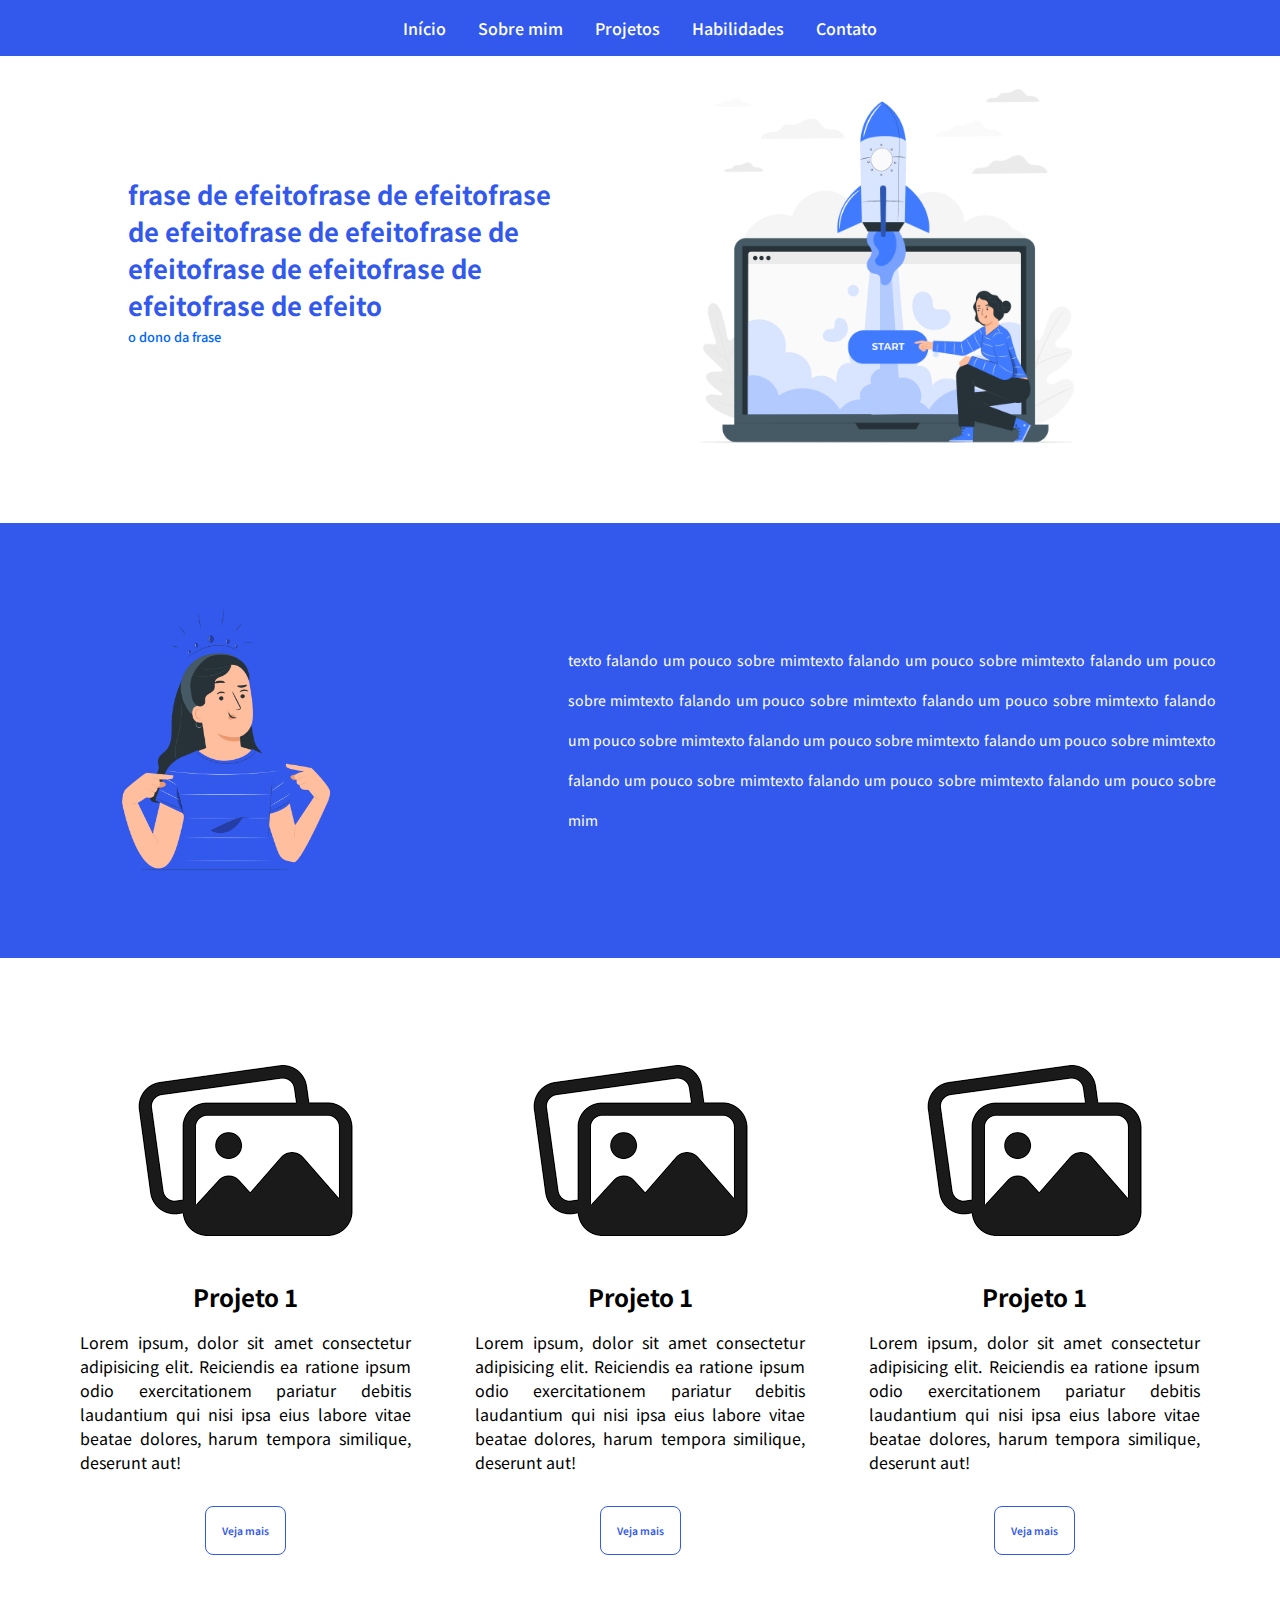
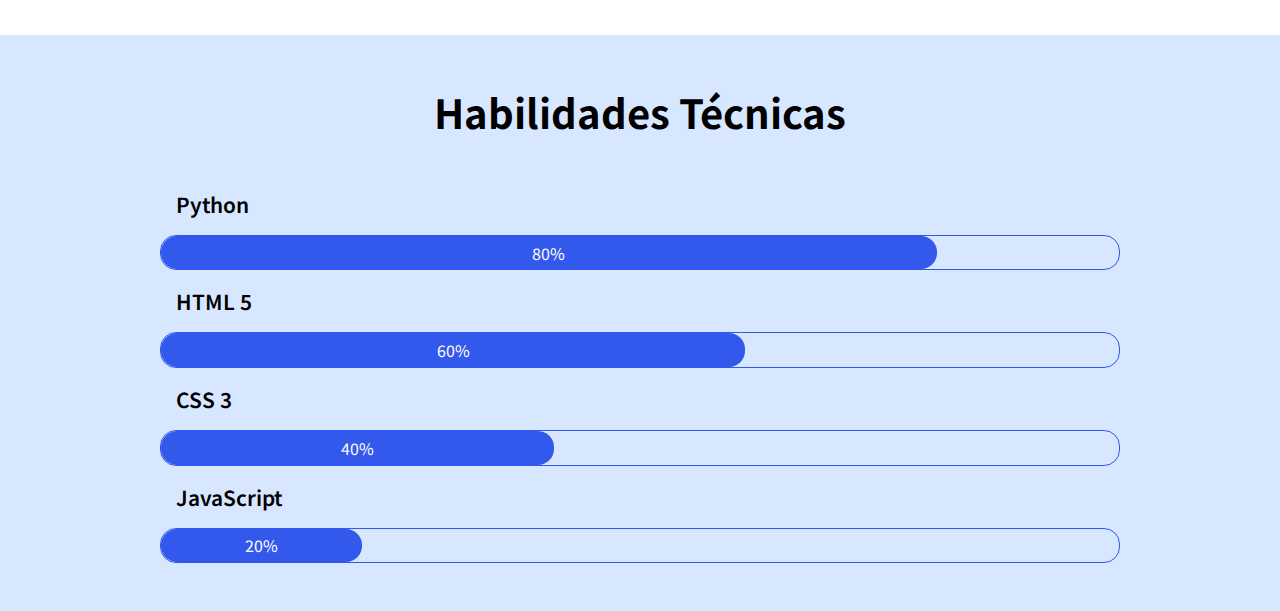
<file: index.html>
<!DOCTYPE html>
<html lang='pt-br'>
   <head>
      <meta charset="UTF-8">
      <meta name="viewport" content="width=device-width, initial-scale=1.0">
      <title>Portfólio</title> <!--Isso é um comentário-->
      <link rel="stylesheet" href="./assets/css/style.css">
      <!-- <style>
         nav {
            background-color: blueviolet;
         }
      </style> -->
   </head>
   <body>
      <!-- style="background-color: blue;" dentro da tag, por exemplo dentro da nav-->
      <nav> 
         <ul>
            <li><a href="#inicio">Início</a></li>
            <li><a href="#sobre-mim">Sobre mim</a></li>
            <li><a href="#projetos">Projetos</a></li>
            <li><a href="#habilidades">Habilidades</a></li>
            <li><a href="#contato">Contato</a></li>
         </ul>
      </nav>

      <header id="inicio">
         <div>
            <p>frase de efeitofrase de efeitofrase de efeitofrase de efeitofrase de efeitofrase de efeitofrase de efeitofrase de efeito</p>
            <span>o dono da frase</span>
         </div>

         <div id="img-rocket">
            <img src="./assets/img/rocket.png" alt="Imagem de um foquete decolando pelo botão start">
         </div>
      </header>

      <section id="sobre-mim">
         <div>
            <img src="./assets/img/perfil.png" alt="foto da Ana Carolina">
         </div>

         <div>
            <p>
               texto falando um pouco sobre mimtexto falando um pouco sobre mimtexto falando um pouco sobre mimtexto falando um pouco sobre mimtexto falando um pouco sobre mimtexto falando um pouco sobre mimtexto falando um pouco sobre mimtexto falando um pouco sobre mimtexto falando um pouco sobre mimtexto falando um pouco sobre mimtexto falando um pouco sobre mim
            </p>
         </div>
      </section>

      <section id="projetos">
         <div>
            <img src="./assets/img/picsum.png" alt="">
            <h2>Projeto 1</h2>
            <p>Lorem ipsum, dolor sit amet consectetur adipisicing elit. Reiciendis ea ratione ipsum odio exercitationem pariatur debitis laudantium qui nisi ipsa eius labore vitae beatae dolores, harum tempora similique, deserunt aut!</p>
            <button>Veja mais</button>
         </div>

         <div>
            <img src="./assets/img/picsum.png" alt="">
            <h2>Projeto 1</h2>
            <p>Lorem ipsum, dolor sit amet consectetur adipisicing elit. Reiciendis ea ratione ipsum odio exercitationem pariatur debitis laudantium qui nisi ipsa eius labore vitae beatae dolores, harum tempora similique, deserunt aut!</p>
            <button>Veja mais</button>
         </div>

         <div>
            <img src="./assets/img/picsum.png" alt="">
            <h2>Projeto 1</h2>
            <p>Lorem ipsum, dolor sit amet consectetur adipisicing elit. Reiciendis ea ratione ipsum odio exercitationem pariatur debitis laudantium qui nisi ipsa eius labore vitae beatae dolores, harum tempora similique, deserunt aut!</p>
            <button>Veja mais</button>
         </div>
      </section>

      <section id="habilidades">
         <h2>Habilidades Técnicas</h2>

         <p>Python</p>
         <div>
            <span id="python">80%</span>
         </div>

         <p>HTML 5</p>
         <div>
            <span id="html">60%</span>
         </div>

         <p>CSS 3</p>
         <div>
            <span id="css">40%</span>
         </div>

         <p>JavaScript</p>
         <div>
            <span id="javascript">20%</span>
         </div>
      </section>
   </body>
</html>
</file>
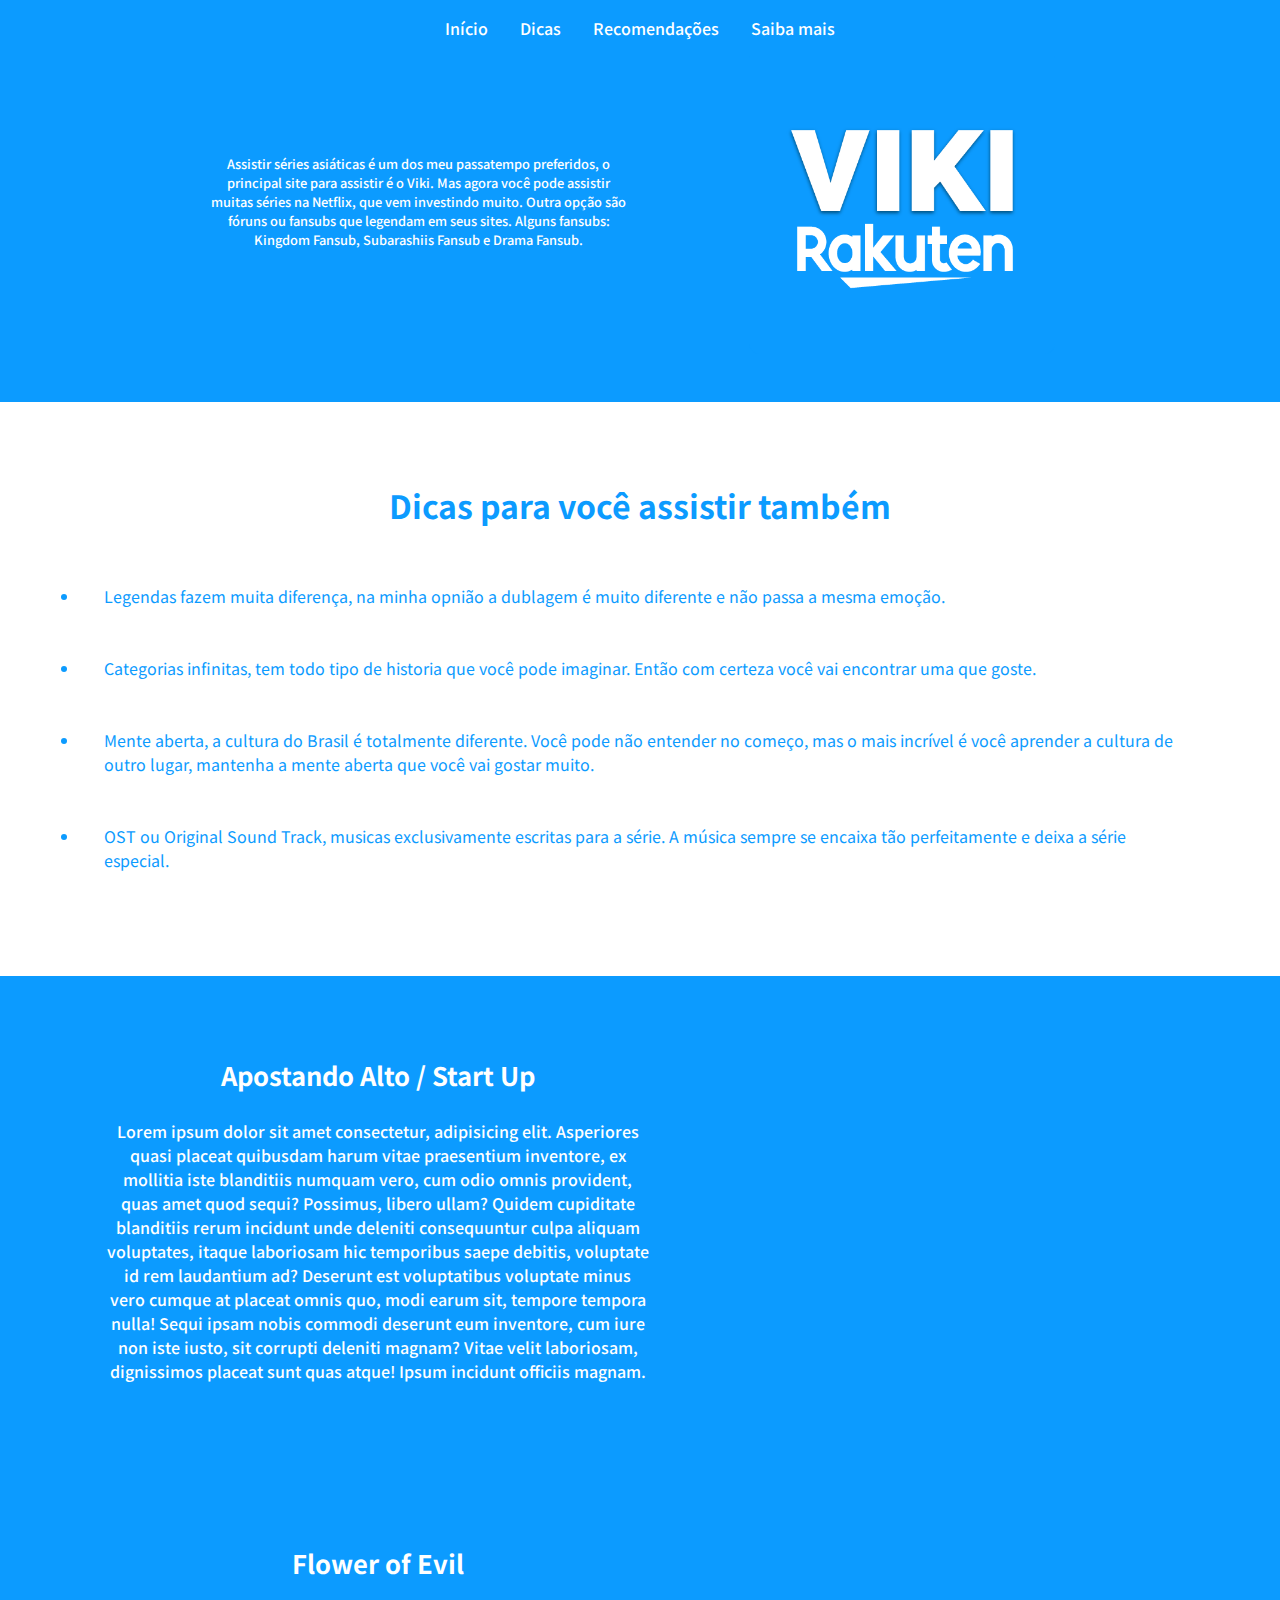
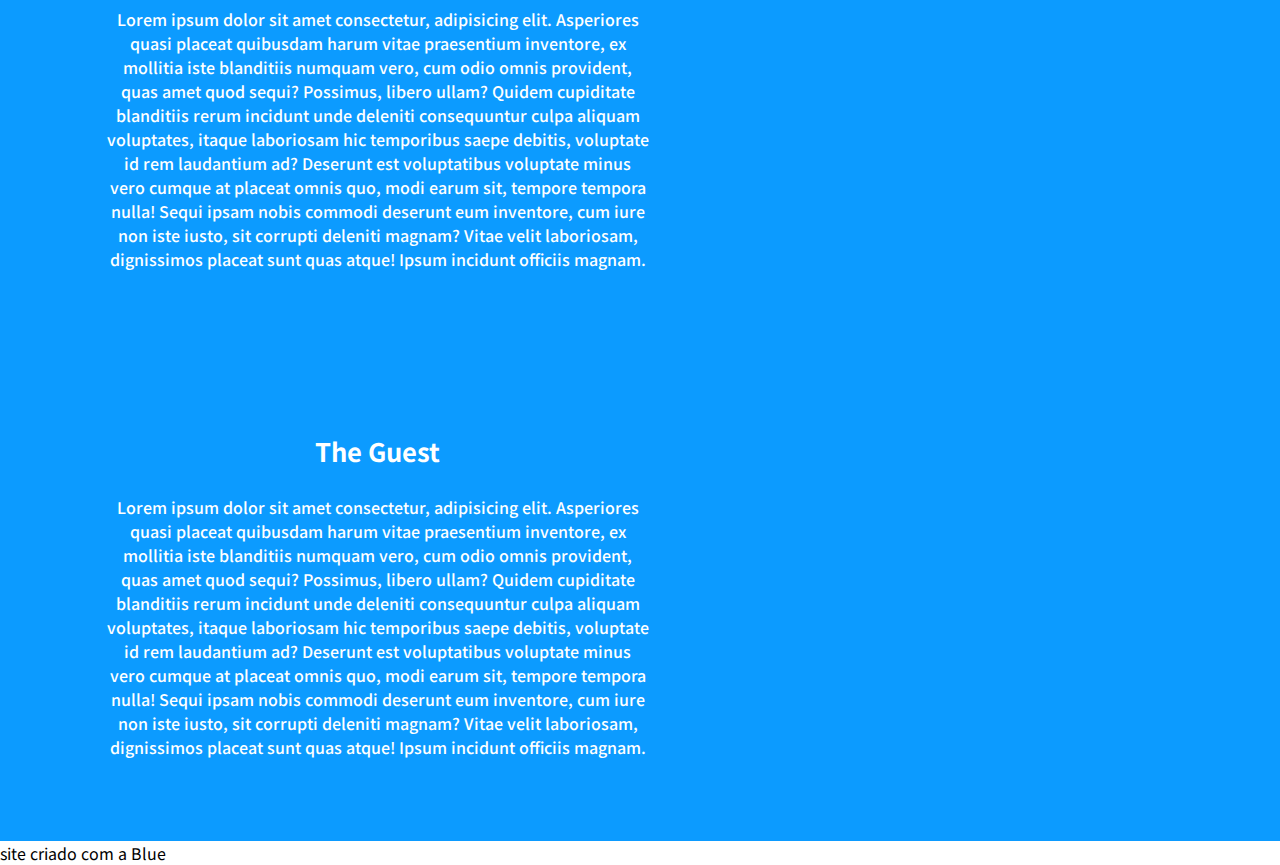
<file: passatempo/index.html>
<!-- Crie uma página utilizando HTML e CSS para apresentar o seu principal passatempo, essa
página deve conter alguns itens obrigatórios:
● Uma imagem que represente seu passatempo
● Textos que expliquem seu passatempo
● Um lista dando dicas como ter o mesmo passatempo que o seu
● Um link que envie seu visitante para uma página web que represente seu
passatempo
Para praticar sua busca de informações e conteúdos na internet, adicione a sua página um
vídeo do Youtube que também mostre um pouco do seu passatempo. Dica, você utilizará a
tag <iframe> para realizar essa incorporação de vídeo na sua página HTML.
Estilize a sua página da melhor forma possível utilizando CSS, lembrando sempre que essa
é apenas uma primeira versão e nem sempre as primeiras versões vão ficar 100% da forma
que desejamos.
Esse projeto não é para entregar, mas coloque todo seu empenho nele para praticar o
máximo de HTML e CSS possível! -->

<!DOCTYPE html>
<html lang="pt-br">
<head>
  <meta charset="UTF-8">
  <meta name="viewport" content="width=device-width, initial-scale=1.0">
  <title>Meu passatempo</title>
  <link rel="stylesheet" href="./assets/css/style.css">
</head>

<body>
  <nav>
    <ul>
      <li><a href="#inicio">Início</a></li>
      <li><a href="#dicas">Dicas</a></li>
      <li><a href="#recomendacao">Recomendações</a></li>
      <li><a href="https://www.viki.com/" target="_blank">Saiba mais</a></li>
    </ul>
  </nav>

  <header id="inicio">
  
    <div>
      <p>Assistir séries asiáticas é um dos meu passatempo preferidos, o principal site para assistir é o Viki. Mas agora você pode assistir muitas séries na Netflix, que vem investindo muito. Outra opção são fóruns ou fansubs que legendam em seus sites. Alguns fansubs: Kingdom Fansub, Subarashiis Fansub e Drama Fansub.</p>
    </div>
    <div id="img-viki">
      <img src="./assets/img/viki.png" alt="Logo Viki Rakuten">
    </div>
  </header>

  <section id="dicas">
    <h2>Dicas para você assistir também</h2>
    <ul>
      <li>Legendas fazem muita diferença, na minha opnião a dublagem é muito diferente e não passa a mesma emoção.</li>
      <li>Categorias infinitas, tem todo tipo de historia que você pode imaginar. Então com certeza você vai encontrar uma que goste.</li>
      <li>Mente aberta, a cultura do Brasil é totalmente diferente. Você pode não entender no começo, mas o mais incrível é você aprender a cultura de outro lugar, mantenha a mente aberta que você vai gostar muito.</li>
      <li>OST ou Original Sound Track, musicas exclusivamente escritas para a série. A música sempre se encaixa tão perfeitamente e deixa a série especial.</li>
    </ul>
  </section>

  <section id="recomendacao" class="series">
    <div>
      <h3>Apostando Alto / Start Up</h3>
      <p>Lorem ipsum dolor sit amet consectetur, adipisicing elit. Asperiores quasi placeat quibusdam harum vitae praesentium inventore, ex mollitia iste blanditiis numquam vero, cum odio omnis provident, quas amet quod sequi? Possimus, libero ullam? Quidem cupiditate blanditiis rerum incidunt unde deleniti consequuntur culpa aliquam voluptates, itaque laboriosam hic temporibus saepe debitis, voluptate id rem laudantium ad? Deserunt est voluptatibus voluptate minus vero cumque at placeat omnis quo, modi earum sit, tempore tempora nulla! Sequi ipsam nobis commodi deserunt eum inventore, cum iure non iste iusto, sit corrupti deleniti magnam? Vitae velit laboriosam, dignissimos placeat sunt quas atque! Ipsum incidunt officiis magnam.</p>
    </div>
    <div class="video">
      <iframe src="https://www.youtube.com/embed/U2wcNKzzCzo" title="YouTube video player" frameborder="0" allow="accelerometer; autoplay; clipboard-write; encrypted-media; gyroscope; picture-in-picture" allowfullscreen></iframe>
    </div>
  </section>

  <section class="series">
    <div>
      <h3>Flower of Evil</h3>
      <p>Lorem ipsum dolor sit amet consectetur, adipisicing elit. Asperiores quasi placeat quibusdam harum vitae praesentium inventore, ex mollitia iste blanditiis numquam vero, cum odio omnis provident, quas amet quod sequi? Possimus, libero ullam? Quidem cupiditate blanditiis rerum incidunt unde deleniti consequuntur culpa aliquam voluptates, itaque laboriosam hic temporibus saepe debitis, voluptate id rem laudantium ad? Deserunt est voluptatibus voluptate minus vero cumque at placeat omnis quo, modi earum sit, tempore tempora nulla! Sequi ipsam nobis commodi deserunt eum inventore, cum iure non iste iusto, sit corrupti deleniti magnam? Vitae velit laboriosam, dignissimos placeat sunt quas atque! Ipsum incidunt officiis magnam.</p>
    </div>
    <div class="video">
      <iframe src="https://www.youtube.com/embed/_PSqwhNLU38" title="YouTube video player" frameborder="0" allow="accelerometer; autoplay; clipboard-write; encrypted-media; gyroscope; picture-in-picture" allowfullscreen></iframe>
    </div>
  </section>

  <section class="series">
    <div>
      <h3>The Guest</h3>
      <p>Lorem ipsum dolor sit amet consectetur, adipisicing elit. Asperiores quasi placeat quibusdam harum vitae praesentium inventore, ex mollitia iste blanditiis numquam vero, cum odio omnis provident, quas amet quod sequi? Possimus, libero ullam? Quidem cupiditate blanditiis rerum incidunt unde deleniti consequuntur culpa aliquam voluptates, itaque laboriosam hic temporibus saepe debitis, voluptate id rem laudantium ad? Deserunt est voluptatibus voluptate minus vero cumque at placeat omnis quo, modi earum sit, tempore tempora nulla! Sequi ipsam nobis commodi deserunt eum inventore, cum iure non iste iusto, sit corrupti deleniti magnam? Vitae velit laboriosam, dignissimos placeat sunt quas atque! Ipsum incidunt officiis magnam.</p>
    </div>
    <div class="video">
      <iframe src="https://www.youtube.com/embed/7JjeA7EWEKo" title="YouTube video player" frameborder="0" allow="accelerometer; autoplay; clipboard-write; encrypted-media; gyroscope; picture-in-picture" allowfullscreen></iframe>
    </div>
  </section>

  <footer>
    <p>site criado com a Blue</p>
  </footer>
  

</body>
</html>
</file>
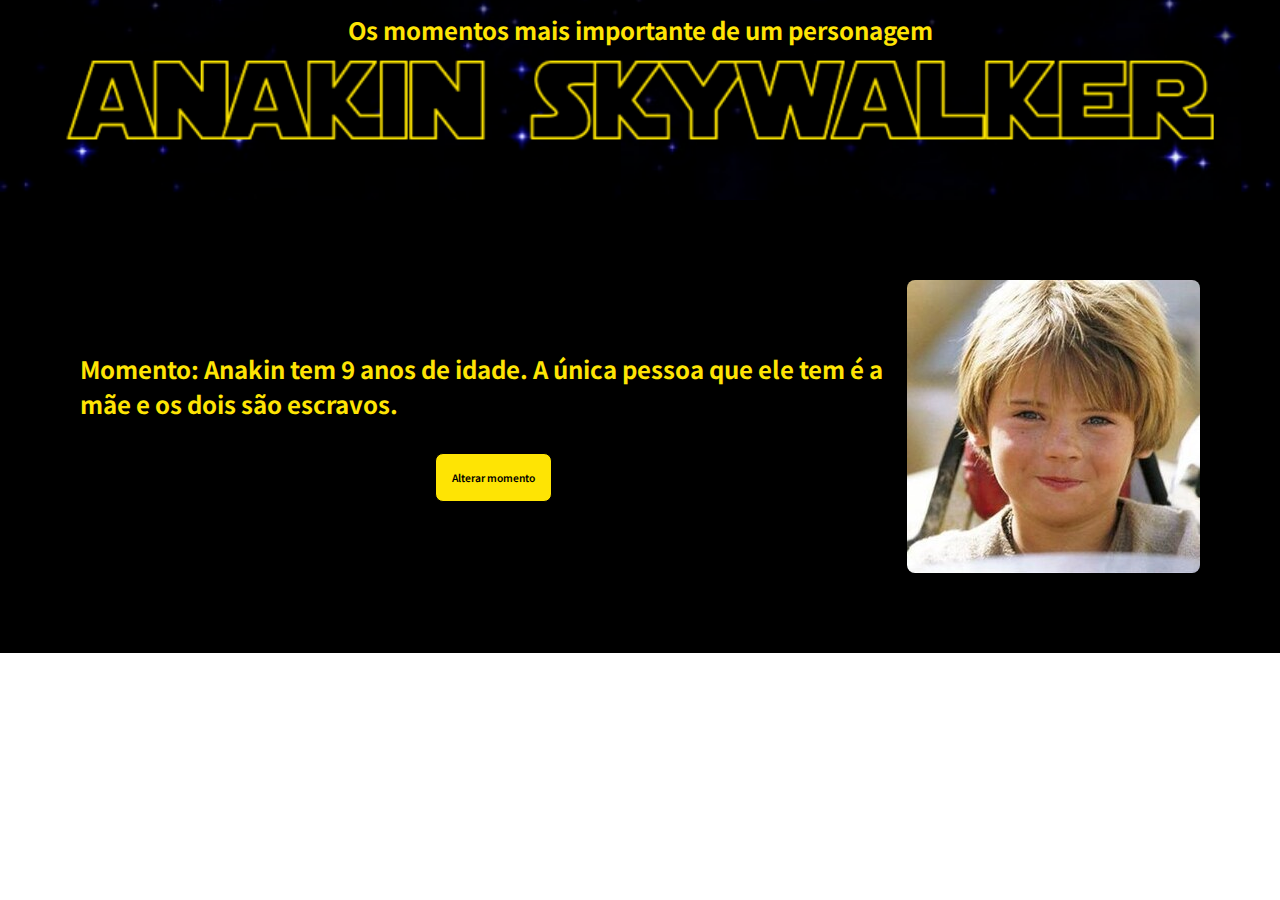
<file: personagem/index.html>
<!DOCTYPE html>
<html lang="pt-br">
<head>
  <meta charset="UTF-8">
  <meta http-equiv="X-UA-Compatible" content="IE=edge">
  <meta name="viewport" content="width=device-width, initial-scale=1.0">
  <title>Personagem</title>
  <link rel="stylesheet" href="./assets/css/style.css">
</head>

<body>

  <header>
    <h1>Os momentos mais importante de um personagem</h1>
  </header>

  <section id="personagem">

    <div id="altera-momento">
      <h2>Momento: <span id="momento">Anakin tem 9 anos de idade. A única pessoa que ele tem é a mãe e os dois são escravos.</span></h2>
      <button value="primeiro" id="alterar">Alterar momento</button>
    </div>

    <div id="img">
      <img id="imagem" src="./assets/img/anakin-bebe.jpg" alt="Os momentos da vida de Anakin">
    </div> 

  </section>

  <script type="text/javascript" src="./assets/js/script.js"></script>


</body>
</html>
</file>
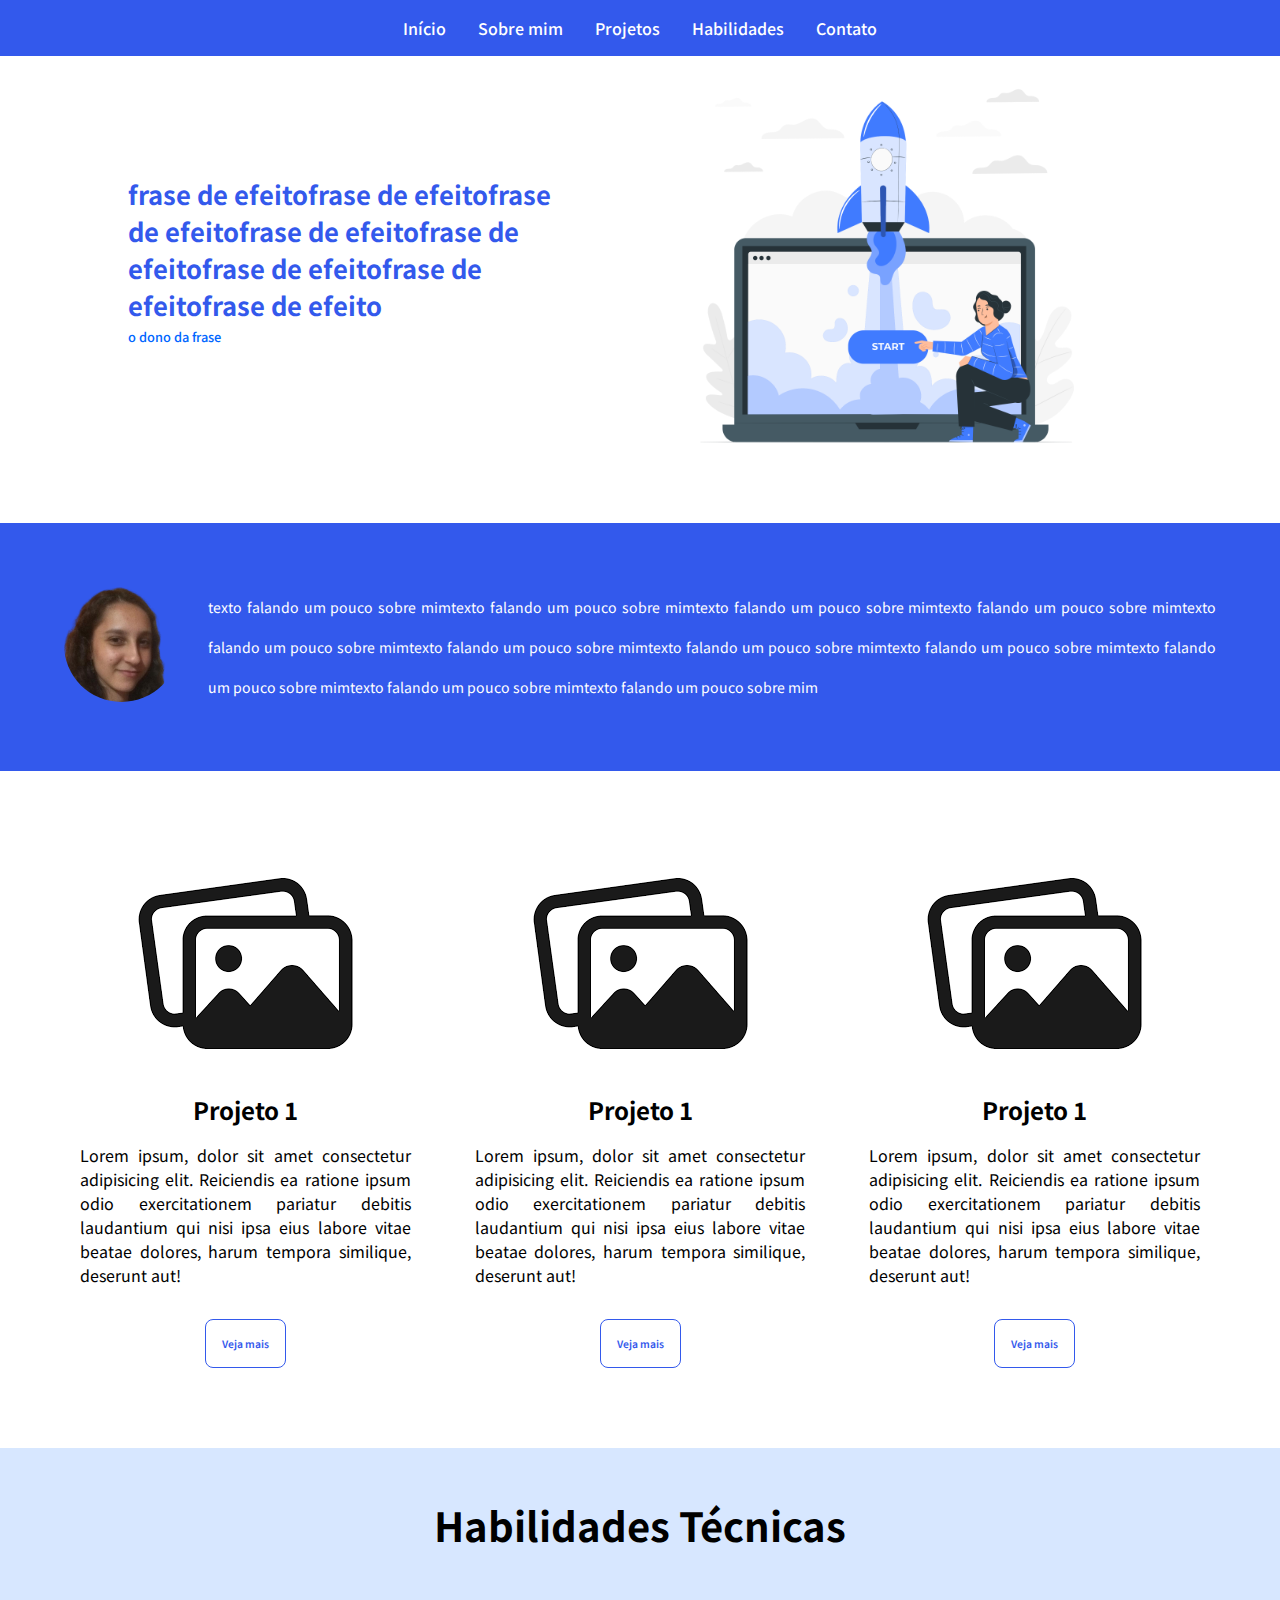
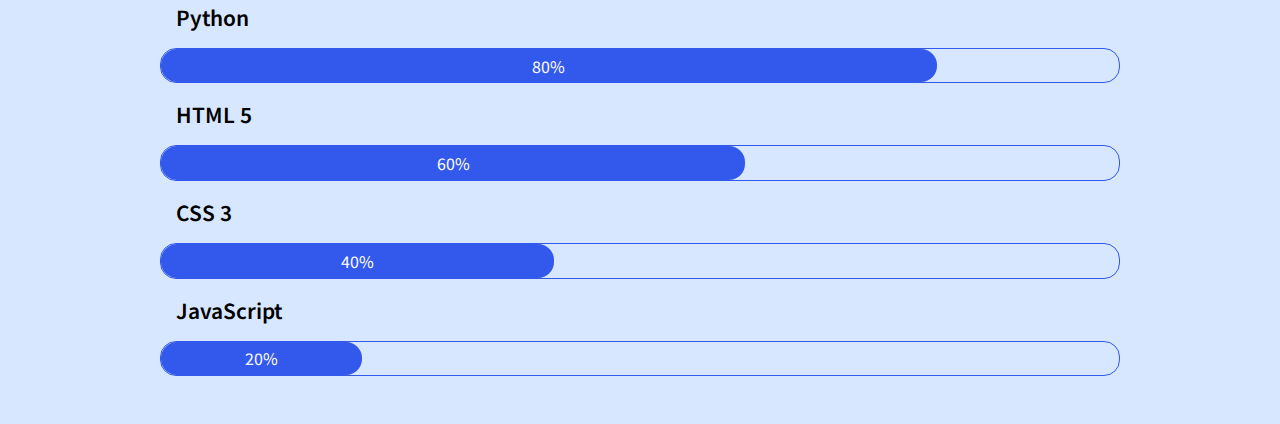
<file: portifolio/index.html>
<!DOCTYPE html>
<html lang='pt-br'>
   <head>
      <meta charset="UTF-8">
      <meta name="viewport" content="width=device-width, initial-scale=1.0">
      <title>Portfólio</title> <!--Isso é um comentário-->
      <link rel="stylesheet" href="./assets/css/style.css">
      <!-- <style>
         nav {
            background-color: blueviolet;
         }
      </style> -->
   </head>
   <body>
      <!-- style="background-color: blue;" dentro da tag, por exemplo dentro da nav-->
      <nav> 
         <ul>
            <li><a href="#inicio">Início</a></li>
            <li><a href="#sobre-mim">Sobre mim</a></li>
            <li><a href="#projetos">Projetos</a></li>
            <li><a href="#habilidades">Habilidades</a></li>
            <li><a href="#contato">Contato</a></li>
         </ul>
      </nav>

      <header id="inicio">
         <div>
            <p>frase de efeitofrase de efeitofrase de efeitofrase de efeitofrase de efeitofrase de efeitofrase de efeitofrase de efeito</p>
            <span>o dono da frase</span>
         </div>

         <div id="img-rocket">
            <img src="./assets/img/rocket.png" alt="Imagem de um foquete decolando pelo botão start">
         </div>
      </header>

      <section id="sobre-mim">
         <div>
            <img src="./assets/img/perfilq.png" alt="foto da Ana Carolina">
         </div>

         <div>
            <p>
               texto falando um pouco sobre mimtexto falando um pouco sobre mimtexto falando um pouco sobre mimtexto falando um pouco sobre mimtexto falando um pouco sobre mimtexto falando um pouco sobre mimtexto falando um pouco sobre mimtexto falando um pouco sobre mimtexto falando um pouco sobre mimtexto falando um pouco sobre mimtexto falando um pouco sobre mim
            </p>
         </div>
      </section>

      <section id="projetos">
         <div>
            <img src="./assets/img/picsum.png" alt="">
            <h2>Projeto 1</h2>
            <p>Lorem ipsum, dolor sit amet consectetur adipisicing elit. Reiciendis ea ratione ipsum odio exercitationem pariatur debitis laudantium qui nisi ipsa eius labore vitae beatae dolores, harum tempora similique, deserunt aut!</p>
            <button>Veja mais</button>
         </div>

         <div>
            <img src="./assets/img/picsum.png" alt="">
            <h2>Projeto 1</h2>
            <p>Lorem ipsum, dolor sit amet consectetur adipisicing elit. Reiciendis ea ratione ipsum odio exercitationem pariatur debitis laudantium qui nisi ipsa eius labore vitae beatae dolores, harum tempora similique, deserunt aut!</p>
            <button>Veja mais</button>
         </div>

         <div>
            <img src="./assets/img/picsum.png" alt="">
            <h2>Projeto 1</h2>
            <p>Lorem ipsum, dolor sit amet consectetur adipisicing elit. Reiciendis ea ratione ipsum odio exercitationem pariatur debitis laudantium qui nisi ipsa eius labore vitae beatae dolores, harum tempora similique, deserunt aut!</p>
            <button>Veja mais</button>
         </div>
      </section>

      <section id="habilidades">
         <h2>Habilidades Técnicas</h2>

         <p>Python</p>
         <div>
            <span id="python">80%</span>
         </div>

         <p>HTML 5</p>
         <div>
            <span id="html">60%</span>
         </div>

         <p>CSS 3</p>
         <div>
            <span id="css">40%</span>
         </div>

         <p>JavaScript</p>
         <div>
            <span id="javascript">20%</span>
         </div>
      </section>
   </body>
</html>
</file>
<file: assets/css/style.css>
@import url('https://fonts.googleapis.com/css2?family=Noto+Sans+JP:wght@100;300;400;500;700;900&display=swap');

/* sempre colcar no começo de todos css margin e padding */
* {
  margin: 0;
  padding: 0;
  font-family: 'Noto Sans JP', sans-serif;
}

html{
  scroll-behavior: smooth;
}

nav {
  background-color: #3359ec;
  font-weight: 500;
  position: fixed;
  width: 100%;
}

nav ul {
  list-style: none;
  display: flex;
  justify-content: center;
}

nav ul li {
  padding: 1rem;
}

nav ul li a {
  text-decoration: none;
  color: #fff;
}

header {
  display: flex;
  justify-content: center;
  align-items: center;
  padding: 4rem;
}

header div#img-rocket {
  display: flex;
  justify-content: center;
}

header div p {
  font-size: 2vw;
  font-weight: 700;
  color: #3359ec;
  margin-left: 4rem;
}

header div span {
  font-size: 1vw;
  font-weight: 500;
  color: #0066ff;
  margin-left: 4rem;
}

header div#img-rocket img {
  width: 60%;
}

section#sobre-mim {
  display: flex;
  justify-content: center;
  align-items: center;
  padding: 4rem;
  background-color: #3359ec;
}

section#sobre-mim div img {
  width: 60%;
  border-radius: 50%;
}

section#sobre-mim div p{
  font-size: 1.1vw;
  text-align: justify;
  color: #fff;
  line-height: 2.5rem;
}

section#projetos {
  display: flex;
  justify-content: center;
  align-items: center;
  padding: 3rem;
}

section#projetos div img {
  display: block;
  margin: auto;

}

section#projetos div h2 {
  text-align: center;
  padding: 1rem;
}

section#projetos div p{
  text-align: justify;
}

section#projetos div{
  padding: 2rem;
}

section#projetos div button{
  border: 1px solid #3359ec;
  background-color: #fff;
  color: #3359ec;
  padding: 1rem;
  font-size: .8vw;
  font-weight: 600;
  border-radius: .5rem;
  display: block;
  margin: auto;
  margin-top: 2rem;
  cursor: pointer;
  transition: .6s ease-out;
}

section#projetos div button:hover {
  background-color: #3359ec;
  color: #fff;
  transform: scale(1.2);
}

section#habilidades {
  padding: 3rem 10rem 3rem 10rem;
  background-color: #d7e7ff;
}

section#habilidades h2{
  text-align: center;
  font-size: 2.5rem;
  margin-bottom: 2rem;
}

section#habilidades p {
  padding: 1rem;
  font-size: 1.3rem;
  font-weight: 600;
}

section#habilidades div{
  display: flex;
  border: 1px solid #3359ec;
  border-radius: 1rem;
}

section#habilidades div span#python{
  background-color: #3359ec;
  color: #fff;
  text-align: center;
  padding: .3rem;
  border-radius: 1rem;
  width: 80%;
}

section#habilidades div span#html{
  background-color: #3359ec;
  color: #fff;
  text-align: center;
  padding: .3rem;
  border-radius: 1rem;
  width: 60%;
}

section#habilidades div span#css{
  background-color: #3359ec;
  color: #fff;
  text-align: center;
  padding: .3rem;
  border-radius: 1rem;
  width: 40%;
}

section#habilidades div span#javascript{
  background-color: #3359ec;
  color: #fff;
  text-align: center;
  padding: .3rem;
  border-radius: 1rem;
  width: 20%;
}
</file>
<file: passatempo/assets/css/style.css>
@import url('https://fonts.googleapis.com/css2?family=Noto+Sans+JP:wght@100;300;400;500;700;900&display=swap');

* {
  margin: 0;
  padding: 0;
  font-family: 'Noto Sans JP', sans-serif;
}

html{
  scroll-behavior: smooth;
}

nav {
  background-color: #0c9bff;
  font-weight: 500;
  position: fixed;
  width: 100%;
}

nav ul {
  list-style: none;
  display: flex;
  justify-content: center;
}

nav ul li {
  padding: 1rem;
}

nav ul li a {
  text-decoration: none;
  color: #fff;
}

header#inicio {
  display: flex;
  justify-content: center;
  align-items: center;
  padding: 3rem;
  background-color: #0c9bff;

}

header#inicio div#img-viki {
  display: flex;
  justify-content: center;
  align-items: center;
}

header#inicio div p {
  font-size: 1vw;
  font-weight: 500;
  color: #fff;
  width: 50%;
  text-align: center;
  padding-left: 10rem;
}

header#inicio div#img-viki img {
  width: 90%;
  padding-right: 20rem;
}

section#dicas {
  padding: 5rem;
  background-color: #fff;
}

section#dicas h2{
  text-align: center;
  font-size: 2.5vw;
  margin-bottom: 2rem;
  color: #0c9bff;
}

section#dicas ul li {
  padding: 1.5rem;
  color: #0c9bff;
}

section.series {
  display: flex;
  justify-content: center;
  text-align: center;
  padding: 5rem 5rem 2rem 5rem;
  background-color: #0c9bff;
}

section.series div h3{
  text-align: center;
  font-size: 2vw;
  color: #fff;
}

section.series div p {
  font-size: 1rem;
  font-weight: 500;
  color: #fff;
  padding: 2vw;
}

section.series div.video iframe{
  padding: 3vw;
  width: 35vw;
  height: 23vw;
}
</file>
<file: personagem/assets/css/style.css>
@import url('https://fonts.googleapis.com/css2?family=Noto+Sans+JP:wght@100;300;400;500;700;900&display=swap');

* {
  margin: 0;
  padding: 0;
  font-family: 'Noto Sans JP', sans-serif;
}

html{
  scroll-behavior: smooth;
}

header {
  background-image: url('../img/skywalker.png'); 
  background-repeat: no-repeat;
  background-size: cover; 
  background-position: center; 
  height: 200px;
  display: flex;
  align-items: center;
}

header h1{
  color: #fee404;
  font-size: 1.5rem;
  width: 100%;
  text-align: center;
  margin-bottom: 11%;
}


section#personagem {
  display: flex;
  justify-content: center;
  align-items: center;
  padding: 5rem;
  background-color: #000;
}

section#personagem div#altera-momento h2{
  color: #fee404;
  font-size: 1.5rem;
}

section#personagem div#img img{
  display: block;
  margin: auto;
  border-radius: .5rem;
}

section#personagem div#altera-momento button{
  border: 1px solid #000;
  background-color: #fee404;
  color: #000;
  padding: 1rem;
  font-size: .8vw;
  font-weight: 600;
  border-radius: .5rem;
  display: block;
  margin: auto;
  margin-top: 2rem;
  cursor: pointer;
  transition: .6s ease-out;
}

section#personagem div#altera-momento button:hover {
  border: 1px solid #000;
  background-color: #201F7E;
  color: #000;
  transform: scale(1.2);
}
</file>
<file: portifolio/assets/css/style.css>
@import url('https://fonts.googleapis.com/css2?family=Noto+Sans+JP:wght@100;300;400;500;700;900&display=swap');

/* sempre colcar no começo de todos css margin e padding */
* {
  margin: 0;
  padding: 0;
  font-family: 'Noto Sans JP', sans-serif;
}

html{
  scroll-behavior: smooth;
}

nav {
  background-color: #3359ec;
  font-weight: 500;
  position: fixed;
  width: 100%;
}

nav ul {
  list-style: none;
  display: flex;
  justify-content: center;
}

nav ul li {
  padding: 1rem;
}

nav ul li a {
  text-decoration: none;
  color: #fff;
}

header {
  display: flex;
  justify-content: center;
  align-items: center;
  padding: 4rem;
}

header div#img-rocket {
  display: flex;
  justify-content: center;
}

header div p {
  font-size: 2vw;
  font-weight: 700;
  color: #3359ec;
  margin-left: 4rem;
}

header div span {
  font-size: 1vw;
  font-weight: 500;
  color: #0066ff;
  margin-left: 4rem;
}

header div#img-rocket img {
  width: 60%;
}

section#sobre-mim {
  display: flex;
  justify-content: center;
  align-items: center;
  padding: 4rem;
  background-color: #3359ec;
}

section#sobre-mim div img {
  width: 80%;
  border-radius: 50%;
}

section#sobre-mim div p{
  font-size: 1.1vw;
  text-align: justify;
  color: #fff;
  line-height: 2.5rem;
}

section#projetos {
  display: flex;
  justify-content: center;
  align-items: center;
  padding: 3rem;
}

section#projetos div img {
  display: block;
  margin: auto;

}

section#projetos div h2 {
  text-align: center;
  padding: 1rem;
}

section#projetos div p{
  text-align: justify;
}

section#projetos div{
  padding: 2rem;
}

section#projetos div button{
  border: 1px solid #3359ec;
  background-color: #fff;
  color: #3359ec;
  padding: 1rem;
  font-size: .8vw;
  font-weight: 600;
  border-radius: .5rem;
  display: block;
  margin: auto;
  margin-top: 2rem;
  cursor: pointer;
  transition: .6s ease-out;
}

section#projetos div button:hover {
  background-color: #3359ec;
  color: #fff;
  transform: scale(1.2);
}

section#habilidades {
  padding: 3rem 10rem 3rem 10rem;
  background-color: #d7e7ff;
}

section#habilidades h2{
  text-align: center;
  font-size: 2.5rem;
  margin-bottom: 2rem;
}

section#habilidades p {
  padding: 1rem;
  font-size: 1.3rem;
  font-weight: 600;
}

section#habilidades div{
  display: flex;
  border: 1px solid #3359ec;
  border-radius: 1rem;
}

section#habilidades div span#python{
  background-color: #3359ec;
  color: #fff;
  text-align: center;
  padding: .3rem;
  border-radius: 1rem;
  width: 80%;
}

section#habilidades div span#html{
  background-color: #3359ec;
  color: #fff;
  text-align: center;
  padding: .3rem;
  border-radius: 1rem;
  width: 60%;
}

section#habilidades div span#css{
  background-color: #3359ec;
  color: #fff;
  text-align: center;
  padding: .3rem;
  border-radius: 1rem;
  width: 40%;
}

section#habilidades div span#javascript{
  background-color: #3359ec;
  color: #fff;
  text-align: center;
  padding: .3rem;
  border-radius: 1rem;
  width: 20%;
}
</file>
